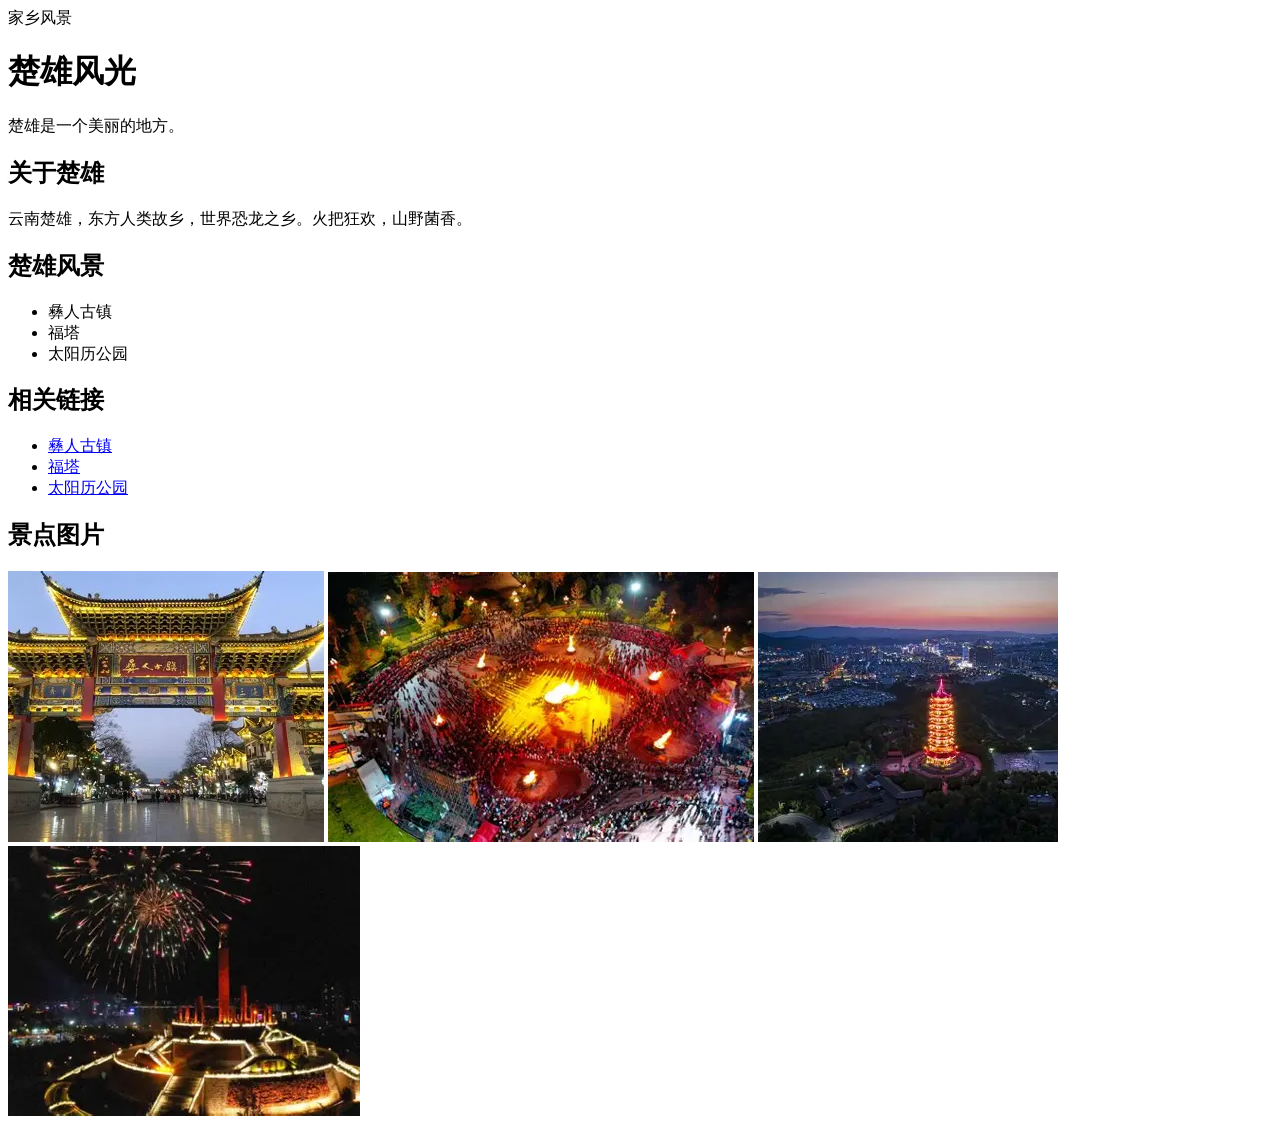
<file: home/index.html>
<!DOCTYPE html>
<html lang="zh-CN">
<head>
    <meta charset="UTF-8">
    <meta name="viewport" content="width=device-width,initial-scale=1.0"
    <title>家乡风景</title>
</head>
<body>
    <h1>楚雄风光</h1>
    <p>楚雄是一个美丽的地方。</p>
    <h2>关于楚雄</h2>
    <p>云南楚雄，东方人类故乡，世界恐龙之乡。火把狂欢，山野菌香。</p>
    <h2>楚雄风景</h2>
    <ul>
        <li>彝人古镇</li>
        <li>福塔</li>
        <li>太阳历公园</li>
    </ul>
    <h2>相关链接</h2>
    <ul>
        <li><a href="https://cn.bing.com/search?q=%E5%BD%9D%E4%BA%BA%E5%8F%A4%E9%95%87&qs=n&form=QBRE&sp=-1&lq=0&pq=%E5%BD%9D%E4%BA%BA%E5%8F%A4%E9%95%87&sc=12-4&sk=&cvid=1F3925D59ECB4BCD960ACF9A50866208//html/html-tutorial.html"
    target="_blank">彝人古镇</a></li>
        <li><a href="https://cn.bing.com/search?q=%E6%A5%9A%E9%9B%84%E7%A6%8F%E5%A1%94&qs=n&form=QBRE&sp=-1&lq=0&pq=%E6%A5%9A%E9%9B%84%E7%A6%8F%E5%A1%94&sc=10-4&sk=&cvid=908EF8593D794299B579F5E83019EA8C" target="_blank">福塔</a></li>
        <li><a href="https://cn.bing.com/search?q=%E6%A5%9A%E9%9B%84%E5%A4%AA%E9%98%B4%E5%8E%86%E5%85%AC%E5%9B%AD&qs=n&form=QBRE&sp=-1&lq=0&pq=%E6%A5%9A%E9%9B%84%E5%A4%AA%E9%98%B4%E5%8E%86%E5%85%AC%E5%9B%AD&sc=0-7&sk=&cvid=2EBE6A034468477EBF0F3880D88ADD5A" target="_blank">太阳历公园
        </a></li>
    </ul>
    <h2>景点图片</h2>
    <img src="images/yi.jpg" alt="彝人古镇的照片">
    <img src="images/tyl.jpg" alt="太阳历公园的照片">
    <img src="images/ft.jpg" alt="福塔的照片">
    <img src="images/hb.jpg" alt="太阳历火把节的照片">
</body>
</html>
</file>
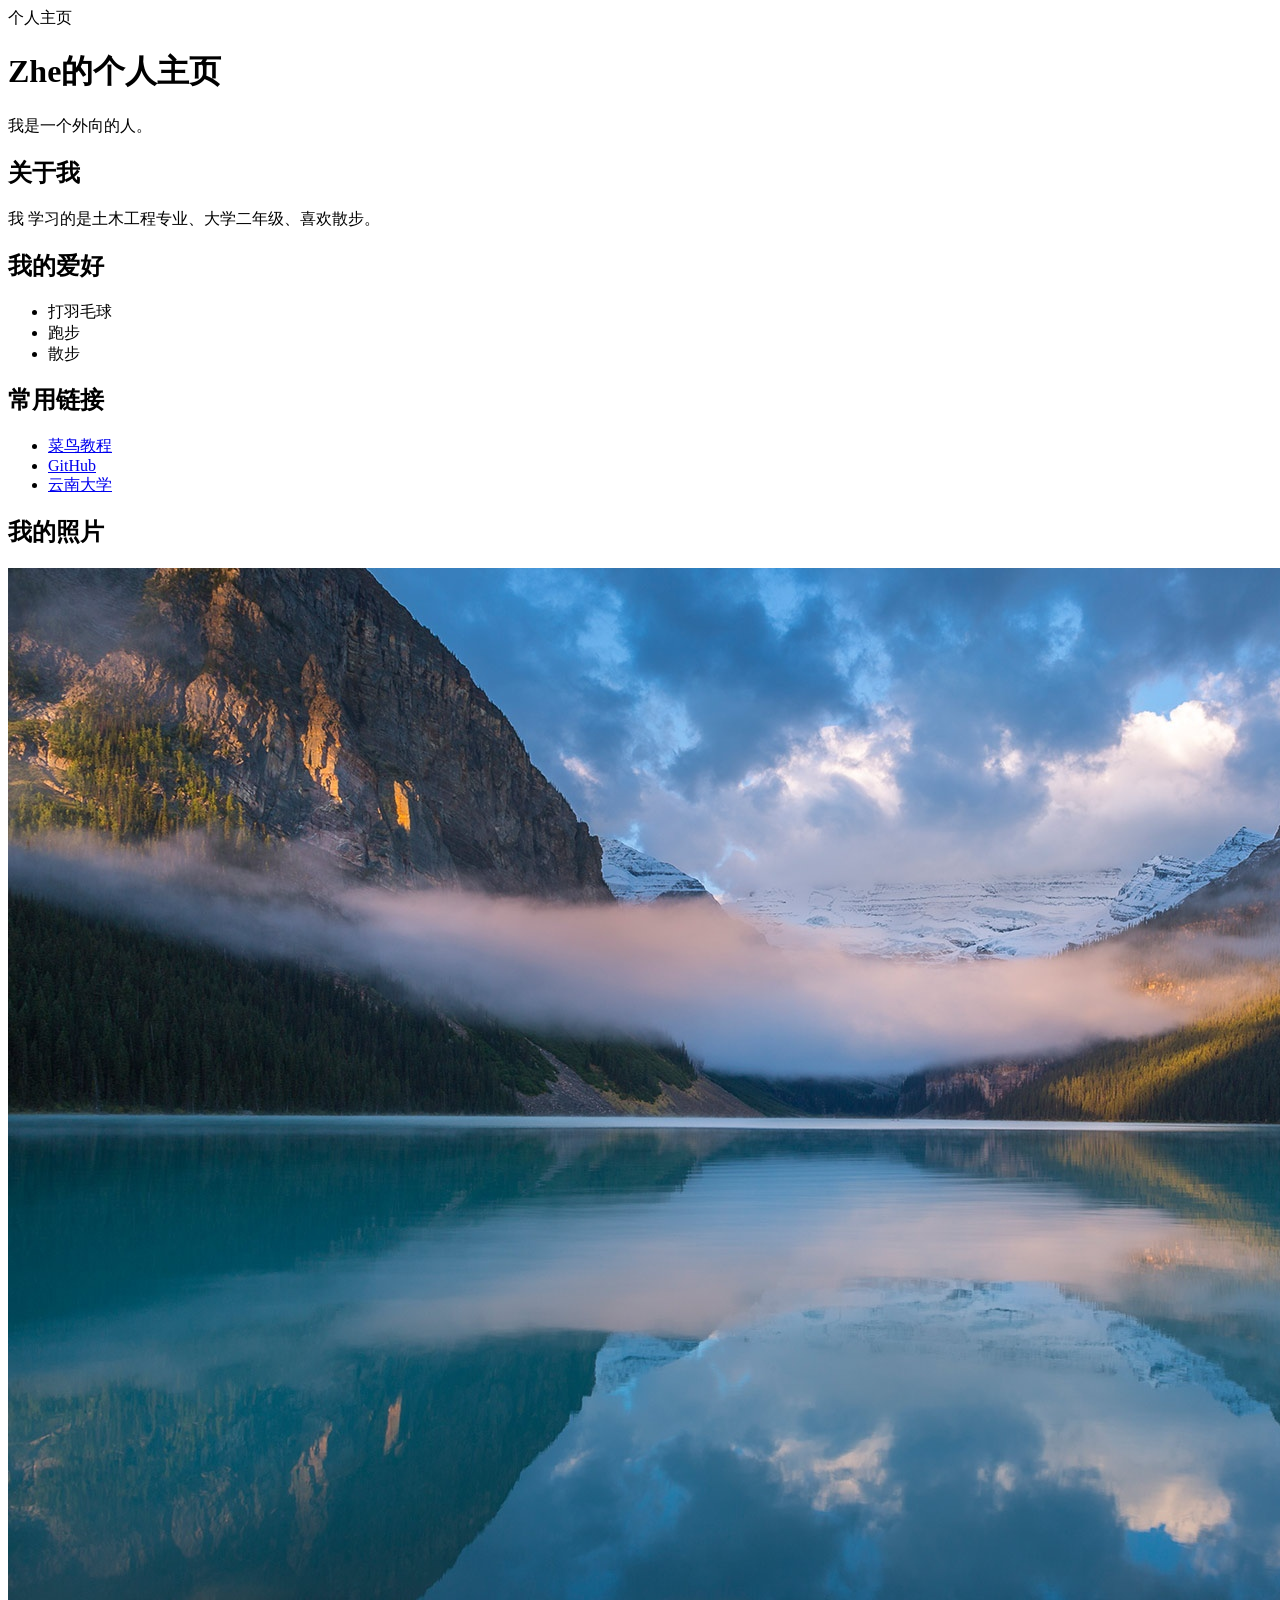
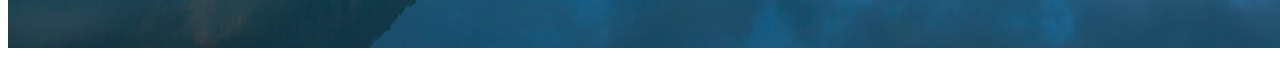
<file: homepage/index.html>
<!DOCTYPE html>
<html lang="zh-CN">
<head>
    <meta charset="UTF-8">
    <meta name="viewport" content="width=device-width,initial-scale=1.0"
    <title>个人主页</title>
</head>
<body>
    <h1>Zhe的个人主页</h1>
    <p>我是一个外向的人。</p>
    <h2>关于我</h2>
    <p>我 学习的是土木工程专业、大学二年级、喜欢散步。</p>
    <h2>我的爱好</h2>
    <ul>
        <li>打羽毛球</li>
        <li>跑步</li>
        <li>散步</li>
    </ul>
    <h2>常用链接</h2>
    <ul>
        <li><a href="https://www.runoob.com/html/html-tutorial.html"
    target="_blank">菜鸟教程</a></li>
        <li><a href="https://github.com" target="_blank">GitHub</a></li>
        <li><a href="https://www.yunnan.edu.cn" target="_blank">云南大学
        </a></li>
    </ul>
    <h2>我的照片</h2>
    <img src="images/me.jpg" alt="我的照片">
</body>
</html>
</file>
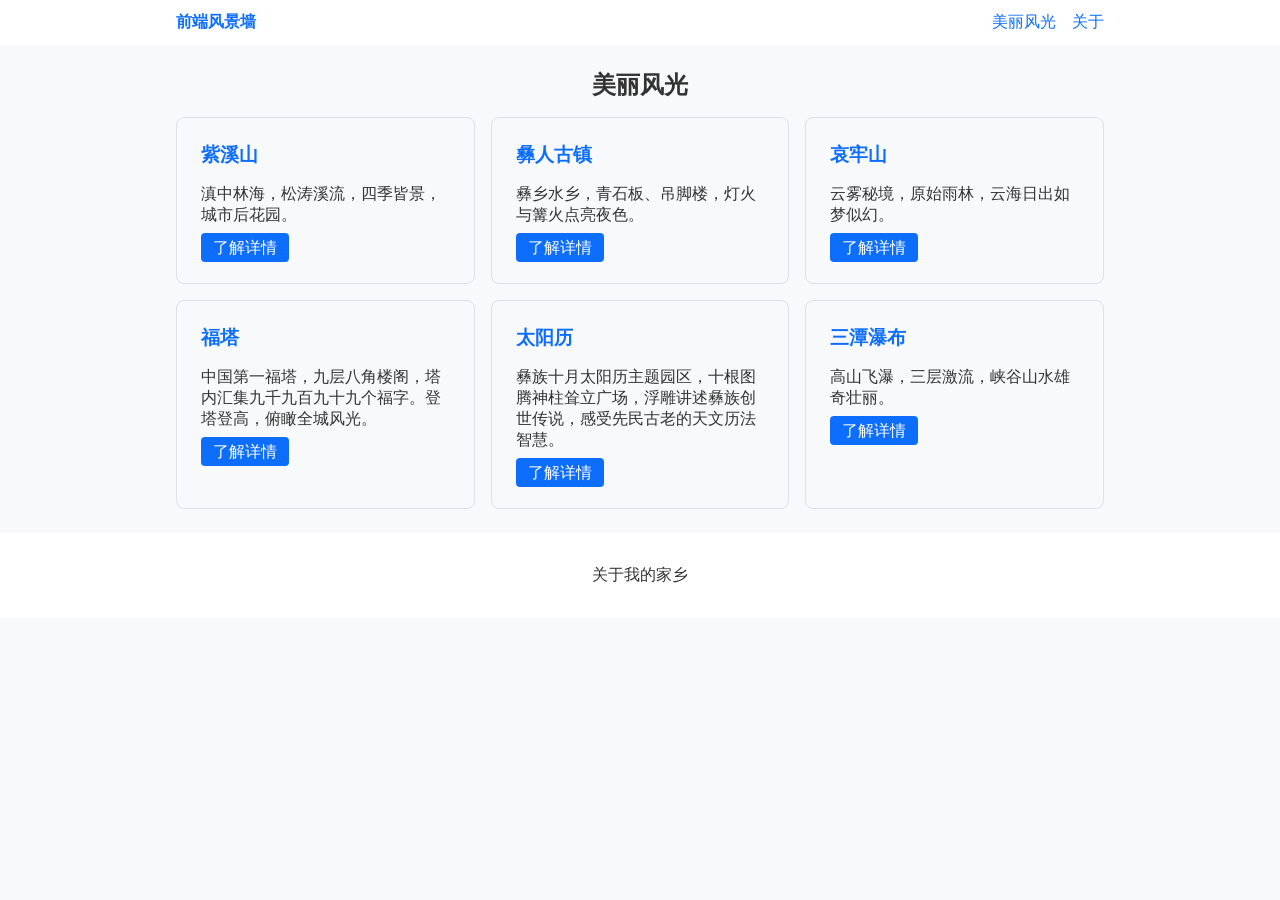
<file: hometown/hometown.html>
<!DOCTYPE html>
<html lang="zh-CN">
<head>
    <meta charset="UTF-8">
    <meta name="viewport" content="width=device-width,initial-scale=1.0">
    <title>家乡风光介绍</title>
    <link rel="stylesheet" href="css/hometown.css">
</head>
<body>
    <header class="site-header">
        <div class="nav-wrap">
            <a class="logo" href="#">前端风景墙</a>
            <nav class="main-nav">
                <a href="#scenery">美丽风光</a>
                <a href="#about">关于</a>
            </nav>
        </div>
    </header>
    <main>
        <section id="scenery">
            <h2>美丽风光</h2>
            <div class="card-grid">
                <article class="course-card">
                    <h3>紫溪山</h3>
                    <p>滇中林海，松涛溪流，四季皆景，城市后花园。</p>
                    <a href="#">了解详情</a>
                </article>
                <article class="course-card">
                    <h3>彝人古镇</h3>
                    <p>彝乡水乡，青石板、吊脚楼，灯火与篝火点亮夜色。</p>
                    <a href="#">了解详情</a>
                </article>
                <article class="course-card">
                    <h3>哀牢山</h3>
                    <p>云雾秘境，原始雨林，云海日出如梦似幻。</p>
                    <a href="#">了解详情</a>
                </article>
                <article class="course-card">
                    <h3>福塔</h3>
                    <p>中国第一福塔，九层八角楼阁，塔内汇集九千九百九十九个福字。登塔登高，俯瞰全城风光。</p>
                    <a href="#">了解详情</a>
                </article>
                <article class="course-card">
                    <h3>太阳历</h3>
                    <p>彝族十月太阳历主题园区，十根图腾神柱耸立广场，浮雕讲述彝族创世传说，感受先民古老的天文历法智慧。</p>
                    <a href="#">了解详情</a>
                </article>
                <article class="course-card">
                    <h3>三潭瀑布</h3>
                    <p>高山飞瀑，三层激流，峡谷山水雄奇壮丽。</p>
                    <a href="#">了解详情</a>
                </article>
            </div>
        </section>
    </main>
    <footer>
        <p>关于我的家乡</p>
    </footer>
</body>
</html>
</file>
<file: hometown/css/hometown.css>
*{box-sizing:border-box;}
body{
    font-family:"SimSun","宋体",serif;
    margin:0;
    color:#333;
    background-color: #f8f9fa;
}
.site-header{
    background:#ffffff;
}
.nav-wrap{
    max-width:960px;
    margin: 0 auto;
    padding: 12px 16px;
    display: flex;
    justify-content: space-between;
    align-items: center;
    flex-wrap: wrap;
    gap: 8px;
}
.logo{
    text-decoration: none;
    color:#0d6efd;
    font-weight:bold;
}
.main-nav{
    display: flex;
    gap: 16px;
}
.main-nav a{text-decoration: none; color:#0d6efd;}

#scenery h2{
    text-align:center;
    margin-top:24px;
    margin-bottom:16px;
}
.card-grid{
    max-width: 960px;
    margin: 0 auto;
    padding: 0 16px 24px;
    display: grid;
    grid-template-columns: repeat(auto-fit,minmax(260px,1fr));
    gap: 16px;
}
.course-card{
    border: 1px solid #dee2e6;
    border-radius: 8px;
    padding: 16px;
}
.course-card h3{
    color:#0d6efd;
    margin-top:0;
    margin-bottom:8px;
}
.course-card p{
    margin-bottom:12px;
}
.course-card a{
    text-decoration:none;
    background:#0d6efd;
    color:#fff;
    padding:6px 12px;
    border-radius:4px;
}
footer{
    text-align:center;
    padding:16px;
    background:#fff;
}
@media (min-width:992px) {
    .course-card{
        padding: 24px;
    }
}
</file>
